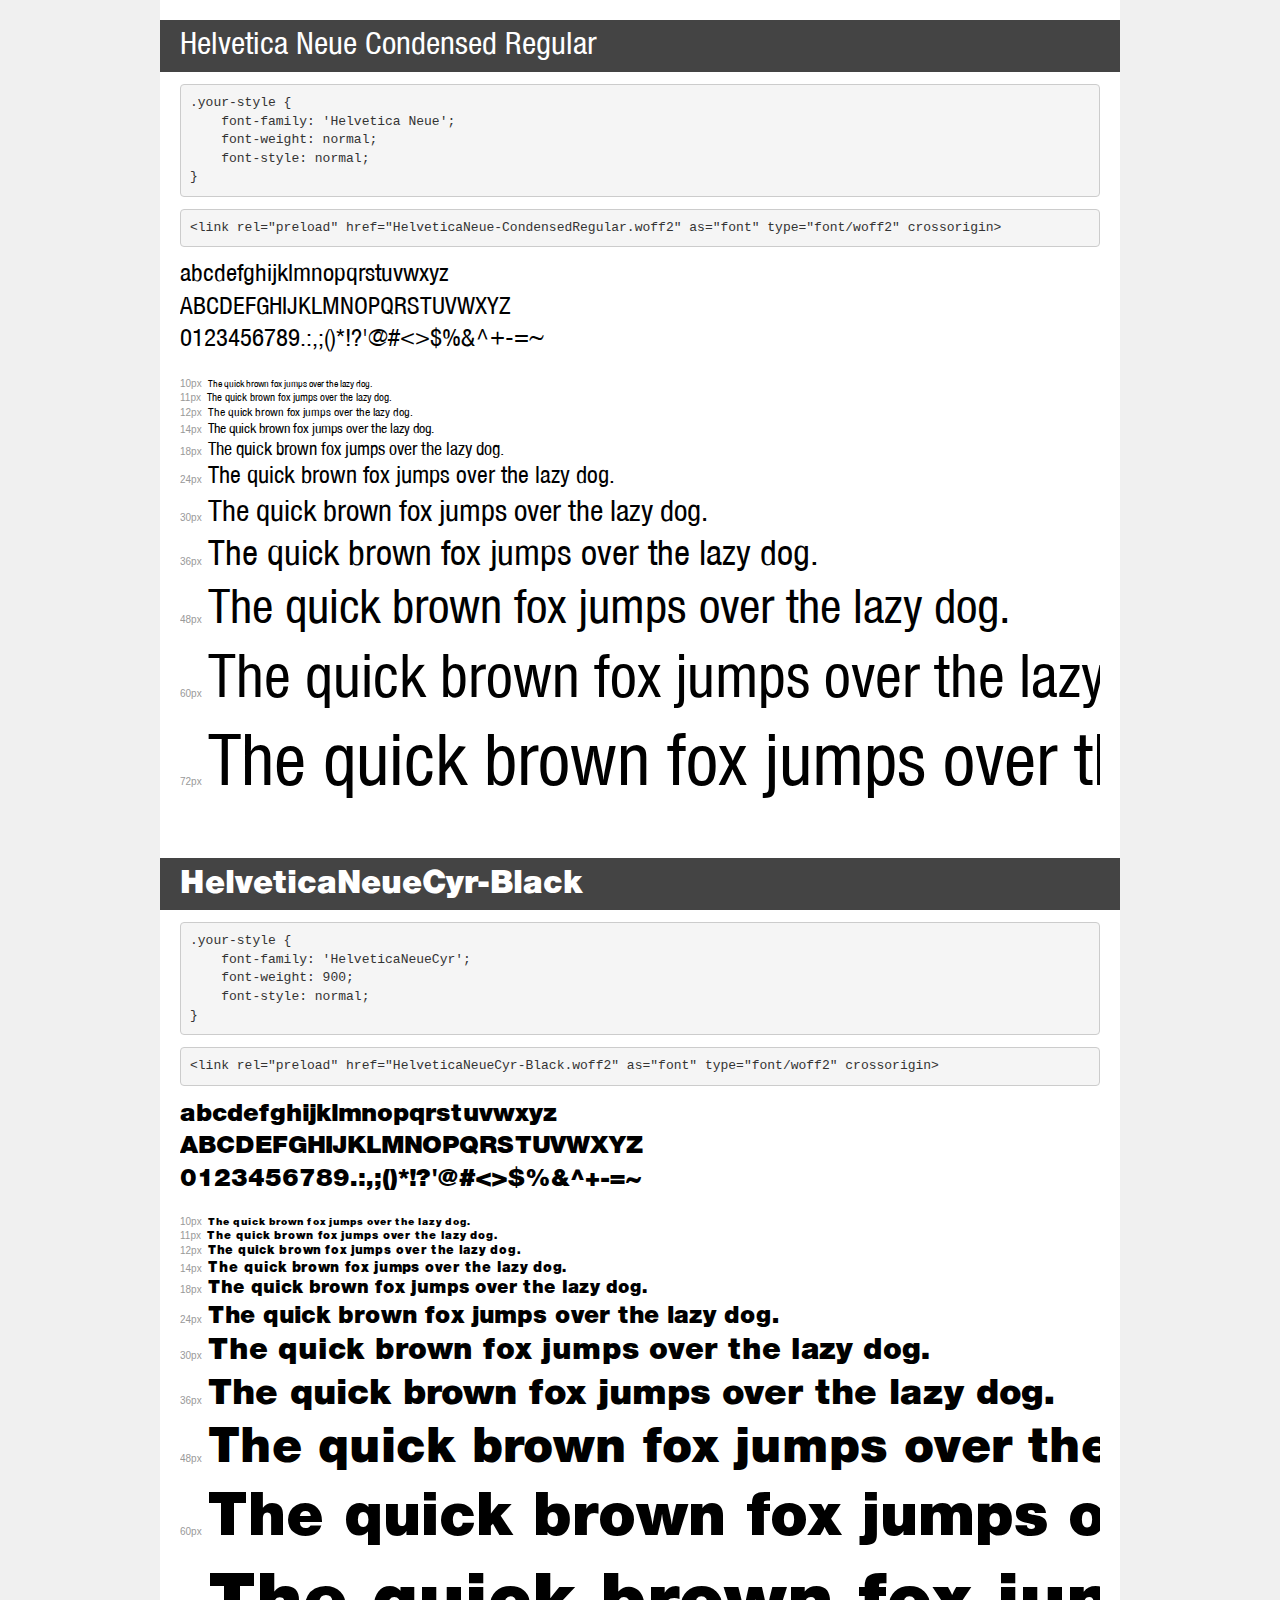
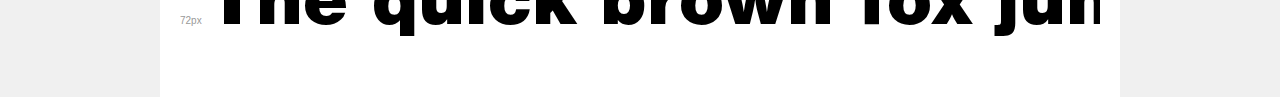
<file: fonts/demo.html>
<!DOCTYPE html>
<html lang="en">
<head>
    <meta charset="utf-8">
    <meta http-equiv="X-UA-Compatible" content="IE=edge">
    <meta name="viewport" content="width=device-width, initial-scale=1">
    <meta name="robots" content="noindex, noarchive">
    <meta name="format-detection" content="telephone=no">
    <title>Transfonter demo</title>
    <link href="stylesheet.css" rel="stylesheet">
    <style>
        /*
        http://meyerweb.com/eric/tools/css/reset/
        v2.0 | 20110126
        License: none (public domain)
        */
        html, body, div, span, applet, object, iframe,
        h1, h2, h3, h4, h5, h6, p, blockquote, pre,
        a, abbr, acronym, address, big, cite, code,
        del, dfn, em, img, ins, kbd, q, s, samp,
        small, strike, strong, sub, sup, tt, var,
        b, u, i, center,
        dl, dt, dd, ol, ul, li,
        fieldset, form, label, legend,
        table, caption, tbody, tfoot, thead, tr, th, td,
        article, aside, canvas, details, embed,
        figure, figcaption, footer, header, hgroup,
        menu, nav, output, ruby, section, summary,
        time, mark, audio, video {
            margin: 0;
            padding: 0;
            border: 0;
            font-size: 100%;
            font: inherit;
            vertical-align: baseline;
        }
        /* HTML5 display-role reset for older browsers */
        article, aside, details, figcaption, figure,
        footer, header, hgroup, menu, nav, section {
            display: block;
        }
        body {
            line-height: 1;
        }
        ol, ul {
            list-style: none;
        }
        blockquote, q {
            quotes: none;
        }
        blockquote:before, blockquote:after,
        q:before, q:after {
            content: '';
            content: none;
        }
        table {
            border-collapse: collapse;
            border-spacing: 0;
        }
        /* demo styles */
        body {
            background: #f0f0f0;
            color: #000;
        }
        .page {
            background: #fff;
            width: 920px;
            margin: 0 auto;
            padding: 20px 20px 0 20px;
            overflow: hidden;
        }
        .font-container {
            overflow-x: auto;
            overflow-y: hidden;
            margin-bottom: 40px;
            line-height: 1.3;
            white-space: nowrap;
            padding-bottom: 5px;
        }
        h1 {
            position: relative;
            background: #444;
            font-size: 32px;
            color: #fff;
            padding: 10px 20px;
            margin: 0 -20px 12px -20px;
        }
        .letters {
            font-size: 25px;
            margin-bottom: 20px;
        }
        .s10:before {
            content: '10px';
        }
        .s11:before {
            content: '11px';
        }
        .s12:before {
            content: '12px';
        }
        .s14:before {
            content: '14px';
        }
        .s18:before {
            content: '18px';
        }
        .s24:before {
            content: '24px';
        }
        .s30:before {
            content: '30px';
        }
        .s36:before {
            content: '36px';
        }
        .s48:before {
            content: '48px';
        }
        .s60:before {
            content: '60px';
        }
        .s72:before {
            content: '72px';
        }
        .s10:before, .s11:before, .s12:before, .s14:before,
        .s18:before, .s24:before, .s30:before, .s36:before,
        .s48:before, .s60:before, .s72:before {
            font-family: Arial, sans-serif;
            font-size: 10px;
            font-weight: normal;
            font-style: normal;
            color: #999;
            padding-right: 6px;
        }
        pre {
            display: block;
            padding: 9px;
            margin: 0 0 12px;
            font-family: Monaco, Menlo, Consolas, "Courier New", monospace;
            font-size: 13px;
            line-height: 1.428571429;
            color: #333;
            font-weight: normal;
            font-style: normal;
            background-color: #f5f5f5;
            border: 1px solid #ccc;
            overflow-x: auto;
            border-radius: 4px;
        }
        /* responsive */
        @media (max-width: 959px) {
            .page {
                width: auto;
                margin: 0;
            }
        }
    </style>
</head>
<body>
<div class="page">
    <div class="demo">
        <h1 style="font-family: 'Helvetica Neue'; font-weight: normal; font-style: normal;">Helvetica Neue Condensed Regular</h1>
        <pre title="Usage">.your-style {
    font-family: 'Helvetica Neue';
    font-weight: normal;
    font-style: normal;
}</pre>
        <pre title="Preload (optional)">
&lt;link rel=&quot;preload&quot; href=&quot;HelveticaNeue-CondensedRegular.woff2&quot; as=&quot;font&quot; type=&quot;font/woff2&quot; crossorigin&gt;</pre>
        <div class="font-container" style="font-family: 'Helvetica Neue'; font-weight: normal; font-style: normal;">
            <p class="letters">
                abcdefghijklmnopqrstuvwxyz<br>
ABCDEFGHIJKLMNOPQRSTUVWXYZ<br>
                0123456789.:,;()*!?'@#&lt;&gt;$%&^+-=~
            </p>
            <p class="s10" style="font-size: 10px;">The quick brown fox jumps over the lazy dog.</p>
            <p class="s11" style="font-size: 11px;">The quick brown fox jumps over the lazy dog.</p>
            <p class="s12" style="font-size: 12px;">The quick brown fox jumps over the lazy dog.</p>
            <p class="s14" style="font-size: 14px;">The quick brown fox jumps over the lazy dog.</p>
            <p class="s18" style="font-size: 18px;">The quick brown fox jumps over the lazy dog.</p>
            <p class="s24" style="font-size: 24px;">The quick brown fox jumps over the lazy dog.</p>
            <p class="s30" style="font-size: 30px;">The quick brown fox jumps over the lazy dog.</p>
            <p class="s36" style="font-size: 36px;">The quick brown fox jumps over the lazy dog.</p>
            <p class="s48" style="font-size: 48px;">The quick brown fox jumps over the lazy dog.</p>
            <p class="s60" style="font-size: 60px;">The quick brown fox jumps over the lazy dog.</p>
            <p class="s72" style="font-size: 72px;">The quick brown fox jumps over the lazy dog.</p>
        </div>
    </div>

    <div class="demo">
        <h1 style="font-family: 'HelveticaNeueCyr'; font-weight: 900; font-style: normal;">HelveticaNeueCyr-Black</h1>
        <pre title="Usage">.your-style {
    font-family: 'HelveticaNeueCyr';
    font-weight: 900;
    font-style: normal;
}</pre>
        <pre title="Preload (optional)">
&lt;link rel=&quot;preload&quot; href=&quot;HelveticaNeueCyr-Black.woff2&quot; as=&quot;font&quot; type=&quot;font/woff2&quot; crossorigin&gt;</pre>
        <div class="font-container" style="font-family: 'HelveticaNeueCyr'; font-weight: 900; font-style: normal;">
            <p class="letters">
                abcdefghijklmnopqrstuvwxyz<br>
ABCDEFGHIJKLMNOPQRSTUVWXYZ<br>
                0123456789.:,;()*!?'@#&lt;&gt;$%&^+-=~
            </p>
            <p class="s10" style="font-size: 10px;">The quick brown fox jumps over the lazy dog.</p>
            <p class="s11" style="font-size: 11px;">The quick brown fox jumps over the lazy dog.</p>
            <p class="s12" style="font-size: 12px;">The quick brown fox jumps over the lazy dog.</p>
            <p class="s14" style="font-size: 14px;">The quick brown fox jumps over the lazy dog.</p>
            <p class="s18" style="font-size: 18px;">The quick brown fox jumps over the lazy dog.</p>
            <p class="s24" style="font-size: 24px;">The quick brown fox jumps over the lazy dog.</p>
            <p class="s30" style="font-size: 30px;">The quick brown fox jumps over the lazy dog.</p>
            <p class="s36" style="font-size: 36px;">The quick brown fox jumps over the lazy dog.</p>
            <p class="s48" style="font-size: 48px;">The quick brown fox jumps over the lazy dog.</p>
            <p class="s60" style="font-size: 60px;">The quick brown fox jumps over the lazy dog.</p>
            <p class="s72" style="font-size: 72px;">The quick brown fox jumps over the lazy dog.</p>
        </div>
    </div>

</div>
</body>
</html>
</file>
<file: fonts/stylesheet.css>
@font-face {
    font-family: 'Helvetica Neue';
    src: url('HelveticaNeue-CondensedRegular.woff2') format('woff2'),
        url('HelveticaNeue-CondensedRegular.woff') format('woff');
    font-weight: normal;
    font-style: normal;
    font-display: swap;
}

@font-face {
    font-family: 'HelveticaNeueCyr';
    src: url('HelveticaNeueCyr-Black.woff2') format('woff2'),
        url('HelveticaNeueCyr-Black.woff') format('woff');
    font-weight: 900;
    font-style: normal;
    font-display: swap;
}
</file>
